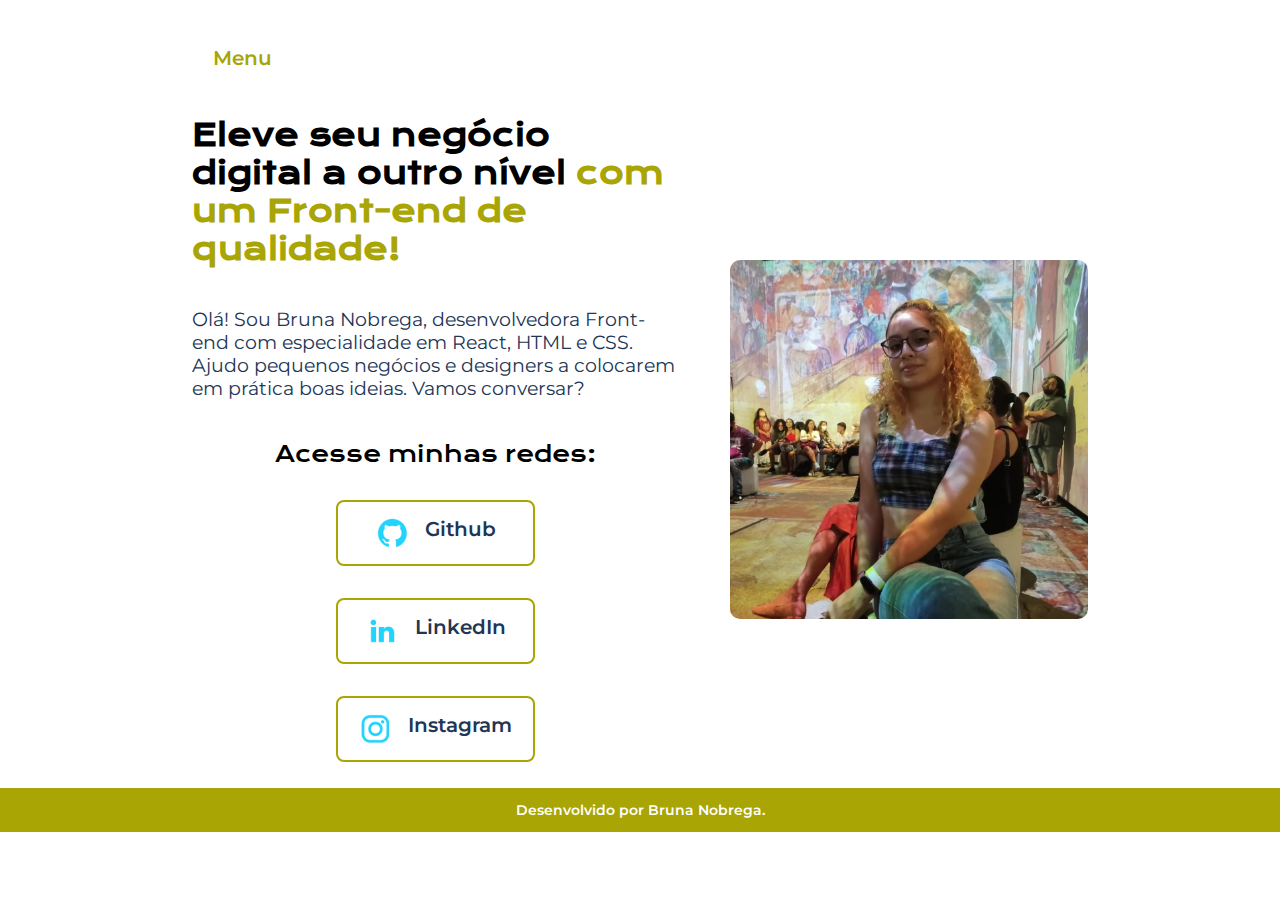
<file: index.html>
<!DOCTYPE html>
<html lang="pt-br">
<head>
    <meta charset="UTF-8">
    <meta http-equiv="X-UA-Compatible" content="IE=edge">
    <meta name="viewport" content="width=device-width, initial-scale=1.0">
    <title>Home</title>    
    <link rel="stylesheet" href="./styles/style.css">
    <link rel="preconnect" href="https://fonts.googleapis.com">
    <link rel="preconnect" href="https://fonts.gstatic.com" crossorigin>
</head>

<body>
    <header class="cabecalho">
        <div class="dropdown">
            <button class="dropbtn" href="index.html"> Menu </button>
            <div class="dropdown-content">
                <a href="index.html">Início</a>              
                <a href="about.html">Sobre mim</a>
                <a href="curriculo.html">Currículo</a>
            </div>
        </div>
    </header>
    <main class="apresentacao">
        <section class="apresentacao__texto">
            <h1 class="apresentacao__texto__titulo">Eleve seu negócio digital a outro nível <strong class="destaque-titulo">com um Front-end de qualidade!</strong></h1>
            <p class="apresentacao__texto__paragrafo">Olá! Sou Bruna Nobrega, desenvolvedora Front-end com especialidade em React, HTML e CSS. Ajudo pequenos negócios e designers a colocarem em prática boas ideias. Vamos conversar?</p>
            <div class="apresentacao__links">
                <h2 class="apresentacao__links__subtitulo">Acesse minhas redes:</h2>
                <a class="apresentacao__links__botao" href="https://github.com/nobregaabruna">
                    <img src="./assets/github.png" alt="icone do Github">    
                    Github
                </a>
                <a class="apresentacao__links__botao" href="https://www.linkedin.com/in/bruna-nobrega03">
                    <img src="./assets/linkedin.png" alt="icone do Linkedin">    
                    LinkedIn
                </a>
                <a class="apresentacao__links__botao" href="https://www.instagram.com/nobregaabruna">
                    <img src="./assets/instagram.png" alt="icone do Instagram">    
                    Instagram
                </a>
            </div>
        </section>
        <img class="apresentacao__imagem" src="./assets/minhaimagem.png" alt="imagem da Bruna Nobrega">
    </main>
    <footer class="rodape">
        <p>Desenvolvido por Bruna Nobrega.</p>
    </footer>
</body>
</html>
</file>
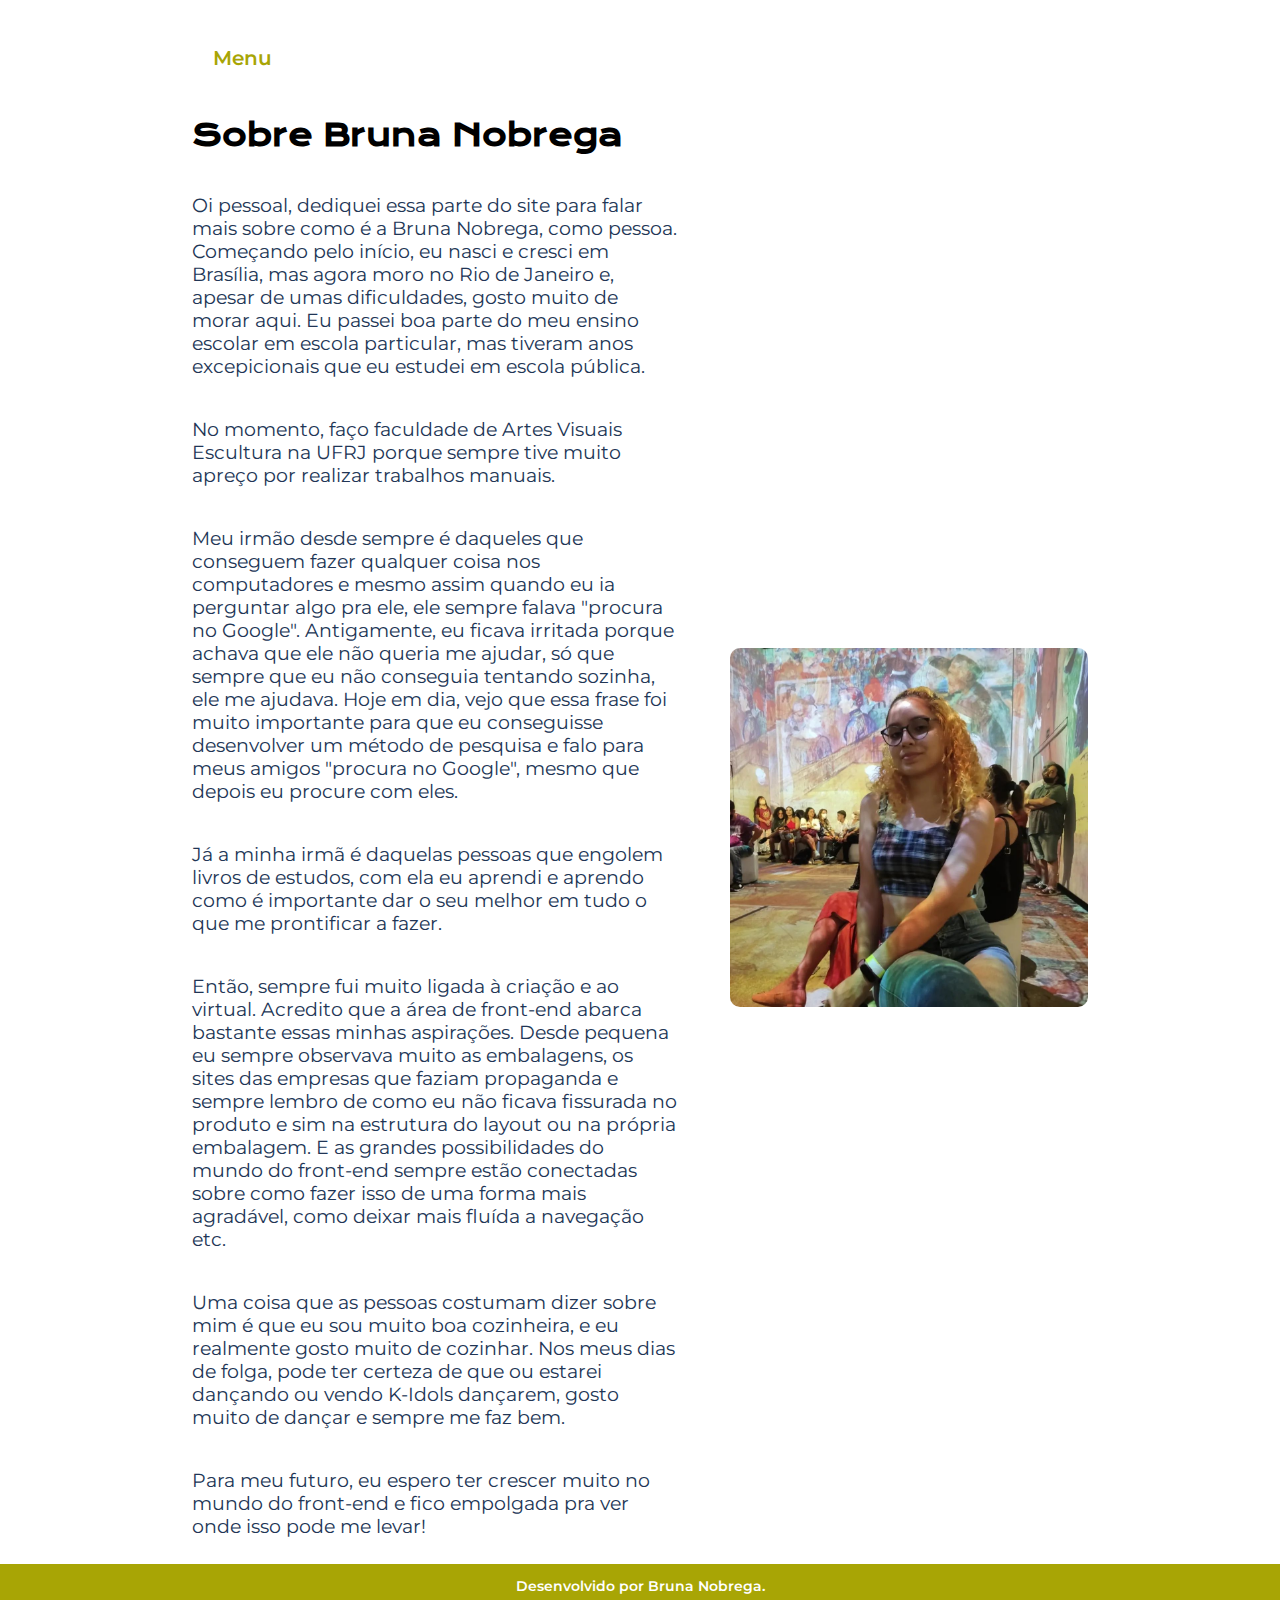
<file: about.html>
<!DOCTYPE html>
<html lang="pt-br">
<head>
    <meta charset="UTF-8">
    <meta name="viewport" content="width=device-width, initial-scale=1.0">
    <title>Sobre mim</title>
    <link rel="stylesheet" href="./styles/style.css">
</head>
<body>
    <header class="cabecalho">
        <div class="dropdown">
            <button class="dropbtn" href="index.html"> Menu </button>
            <div class="dropdown-content">
              <a href="index.html">Início</a>              
              <a href="about.html">Sobre mim</a>
              <a href="curriculo.html">Currículo</a>
            </div>
        </div>
    </header>

    <main class="apresentacao">
        <section class="apresentacao__texto">       
            <h1 class="apresentacao__texto__titulo">Sobre Bruna Nobrega</h1>
                <p class="apresentacao__texto__paragrafo">Oi pessoal, dediquei essa parte do site para falar mais sobre como é a Bruna Nobrega, como pessoa.
                    Começando pelo início, eu nasci e cresci em Brasília, mas agora moro no Rio de Janeiro e, apesar de umas dificuldades, gosto muito de morar aqui. 
                    Eu passei boa parte do meu ensino escolar em escola particular, mas tiveram anos excepicionais que eu estudei em escola pública.</p>
                
                <p class="apresentacao__texto__paragrafo">No momento, faço faculdade de Artes Visuais Escultura na UFRJ porque sempre tive muito apreço por realizar trabalhos manuais.</p>
                    
                <p class="apresentacao__texto__paragrafo">Meu irmão desde sempre é daqueles que conseguem fazer qualquer coisa nos computadores e mesmo assim quando eu ia perguntar algo pra ele,
                ele sempre falava "procura no Google". Antigamente, eu ficava irritada porque achava que ele não queria me ajudar, só que sempre que eu não conseguia tentando sozinha, ele me ajudava.
                Hoje em dia, vejo que essa frase foi muito importante para que eu conseguisse desenvolver um método de pesquisa e falo para meus amigos "procura no Google", mesmo que depois eu procure com eles.</p>

                <p class="apresentacao__texto__paragrafo">Já a minha irmã é daquelas pessoas que engolem livros de estudos, com ela eu aprendi e aprendo como é importante dar o seu melhor em tudo o que me prontificar a fazer.</p>  

                <p class="apresentacao__texto__paragrafo">Então, sempre fui muito ligada à criação e ao virtual. Acredito que a área de front-end abarca bastante essas minhas aspirações.
                Desde pequena eu sempre observava muito as embalagens, os sites das empresas que faziam propaganda e sempre lembro de como eu não ficava fissurada no produto
                e sim na estrutura do layout ou na própria embalagem. E as grandes possibilidades do mundo do front-end sempre estão conectadas sobre como fazer isso de uma forma mais agradável,
                como deixar mais fluída a navegação etc.</p>
                
                <p class="apresentacao__texto__paragrafo">Uma coisa que as pessoas costumam dizer sobre mim é que eu sou muito boa cozinheira, e eu realmente gosto muito de cozinhar.
                Nos meus dias de folga, pode ter certeza de que ou estarei dançando ou vendo K-Idols dançarem, gosto muito de dançar e sempre me faz bem.</p>

                <p class="apresentacao__texto__paragrafo">Para meu futuro, eu espero ter crescer muito no mundo do front-end e fico empolgada pra ver onde isso pode me levar!</p>
        </section>
        <img class="apresentacao__imagem" src="./assets/minhaimagem.png"  alt="imagem da Bruna Nobrega">
    </main>
    
    <footer class="rodape">
        <p>Desenvolvido por Bruna Nobrega.</p>
    </footer>
</body>
</html>
</file>
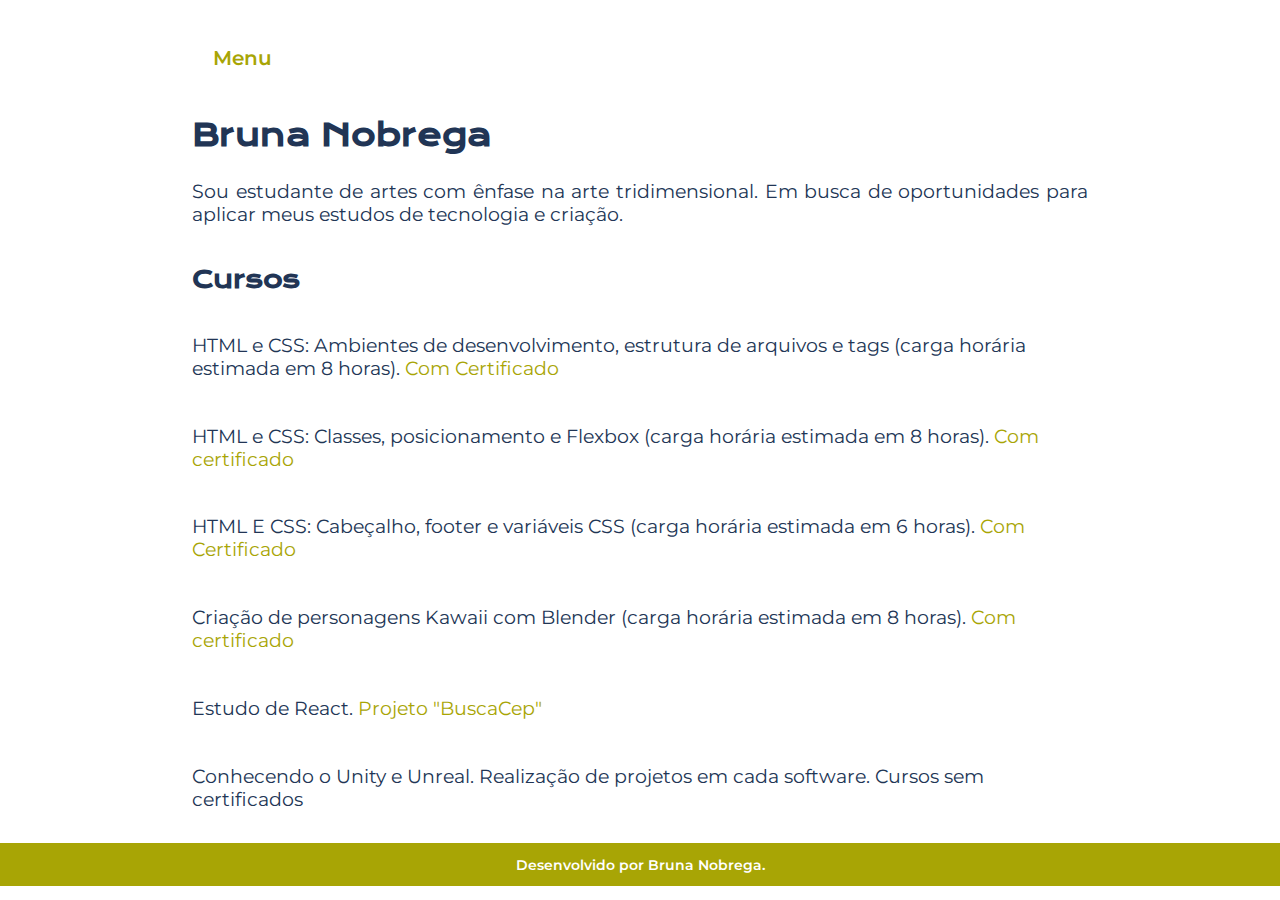
<file: curriculo.html>
<!DOCTYPE html>
<html lang="pt-br">
<head>
    <meta charset="UTF-8">
    <meta name="viewport" content="width=device-width, initial-scale=1.0">
    <title>Curriculo</title>
    <link rel="stylesheet" href="./styles/style.css">
</head>
<body>
    <header class="cabecalho">
        <div class="dropdown">
            <button class="dropbtn" href="index.html"> Menu </button>
            <div class="dropdown-content">
                <a href="index.html">Início</a>              
                <a href="about.html">Sobre mim</a>
                <a href="curriculo.html">Currículo</a>
            </div>
        </div>
    </header>

    <main>
        <h1 class="curriculo__titulo">Bruna Nobrega</h1>
                <p class="curriculo__paragrafo">Sou estudante de artes com ênfase na arte tridimensional. Em busca de oportunidades para aplicar meus estudos de tecnologia e criação.</p>
            <h2 class="curriculo__subtitulo">Cursos</h2>
                <li class="curriculo__subtitulo__topicos">HTML e CSS: Ambientes de desenvolvimento, estrutura de arquivos e tags (carga horária estimada em 8 horas). <a href="./assets/certificado1.pdf"> Com Certificado </a></li>
                <li class="curriculo__subtitulo__topicos">HTML e CSS: Classes, posicionamento e Flexbox (carga horária estimada em 8 horas). <a href="./assets/certificado2.pdf"> Com certificado </a></li>
                <li class="curriculo__subtitulo__topicos">HTML E CSS: Cabeçalho, footer e variáveis CSS (carga horária estimada em 6 horas). <a href="./assets/certificado3.pdf"> Com Certificado </a></li>
                <li class="curriculo__subtitulo__topicos">Criação de personagens Kawaii com Blender (carga horária estimada em 8 horas). <a href="./assets/certificate4.pdf"> Com certificado </a></li>
                <li class="curriculo__subtitulo__topicos">Estudo de React. <a href="https://github.com/nobregaabruna/BuscaCep"> Projeto "BuscaCep" </a></li>
                <li class="curriculo__subtitulo__topicos">Conhecendo o Unity e Unreal. Realização de projetos em cada software. Cursos sem certificados</li>
    </main>
    
    <footer class="rodape">
        <p>Desenvolvido por Bruna Nobrega.</p>
    </footer>
</body>
</html>
</file>
<file: styles/style.css>
@import url('https://fonts.googleapis.com/css2?family=Krona+One&family=Montserrat:wght@400;600&display=swap');

:root {
    --cor-primaria: #213555;
    --cor-secundaria: #a8a505;
    --cor-terciaria: #ffffff;
    --cor-hover-secundaria: #8092b1;
    --cor-hover-terciaria: #8fa3c5;

    --fonte-primaria: 'Krona One', sans-serif;
    --fonte-secundaria: 'Montserrat', sans-serif;
}

*{
    margin: 0;
    padding: 0;
}

.body {
    box-sizing: border-box;
    background-color: var(--cor-terciaria);
    color: var(--cor-primaria);
}

.cabecalho {
    padding: 2% 0% 0% 15%;
}

.dropdown {
    display: inline-block;
    position: relative;
}

.dropbtn {
    background-color: var(--cor-terciaria);
    border-radius: 8%;
    font-family: var(--fonte-secundaria);
    font-size: 1.25rem;
    font-weight: 600;
    color: var(--cor-secundaria);
    background-color: var(--cor-terciaria);
    padding: 35%;
    border: none;
}


.dropdown-content {
    display: none;
    position: absolute;
    background-color: var(--cor-hover-secundaria);
    min-width: 160px;
    border-radius: 8%;
    box-shadow: 0px 8px 16px 0px var(--cor-hover-secundaria);
    z-index: 1;

}

.dropdown-content a {
    color: var(--cor-primaria);
    font-weight: 600;
    padding: 12px 16px;
    font-family: var(--fonte-secundaria);
    text-decoration: none;
    display: block;
    border: 5px solid var(--cor-hover-secundaria);
    border-radius: 10px; 
}

.dropdown-content a:hover {
    background-color: var(--cor-hover-terciaria);
    color: var(--cor-primaria); 
    font-weight: 600;
}
.dropdown:hover .dropdown-content {
    display: block;
}
.dropdown:hover .dropbtn {
    color: var(--cor-hover-secundaria); 
    background-color: var(--cor-terciaria);
}

.apresentacao {
    padding: 2% 15%;
    display: flex;
    align-items: center;
    justify-content: space-between;
    gap: 50px;
}

.apresentacao__texto {
    width: 60%;
    display: flex;
    flex-direction: column;
    gap: 40px;
}

.apresentacao__texto__titulo {
    font-size: 1.875rem;
    font-family: var(--fonte-primaria);
}

.destaque-titulo {
    color: var(--cor-secundaria);
}

.apresentacao__texto__paragrafo {
    font-size: 1.188rem;
    color: var(--cor-primaria);
    font-family: var(--fonte-secundaria);
}

.curriculo__titulo{
    font-size: 1.875rem;
    color: var(--cor-primaria);
    font-family: var(--fonte-primaria);    
    display: flex;
    align-items: center;
    padding: 2% 15%;
}

.curriculo__paragrafo {
    font-size: 1.188rem;
    color: var(--cor-primaria);
    font-family: var(--fonte-secundaria);
    display: flex;
    align-items: center;
    padding: 0% 15% 1% 15%;
    text-align: justify;
}

.curriculo__subtitulo{
    font-size: 1.5rem;
    color: var(--cor-primaria);
    font-family: var(--fonte-primaria);
    display: flex;
    align-items: center;
    padding: 2% 15%;
}

.curriculo__subtitulo__topicos{
    font-size: 1.188rem;
    color: var(--cor-primaria);
    font-family: var(--fonte-secundaria);
    padding: 1% 15% 2.5% 15%;
}

.curriculo__subtitulo__topicos a{
    text-decoration: none;
    color: var(--cor-secundaria);
}

.apresentacao__links {
    display: flex;
    flex-direction: column;
    justify-content: space-between;
    align-items: center;
    gap: 32px;
}

.apresentacao__links__subtitulo {
    font-family: var(--fonte-primaria);
    font-weight: 400;
    font-size: 1.375rem;
}

.apresentacao__links__botao {
    display: flex;
    justify-content: center;
    gap: 16px;
    border: 2px solid var(--cor-secundaria);
    width: 40%;
    text-align: center;
    border-radius: 8px;
    font-size: 1.25rem;
    font-weight: 600;
    padding: 15px 0;
    text-decoration: none;
    color: var(--cor-primaria);
    font-family: var(--fonte-secundaria);
}

.apresentacao__links__botao:hover {
    background-color: var(--cor-hover-terciaria);
    border: 2px solid var(--cor-terciaria);
}   

.apresentacao__imagem {
    width: 40%;
    border-radius: 10px;
}

.rodape {
    padding: 1%;
    color: var(--cor-terciaria);
    background-color: var(--cor-secundaria);
    text-align: center;
    font-family: var(--fonte-secundaria);
    font-size: 0.875rem;
    font-weight: 600;
}


@media (max-width: 1200px) {
	.dropbtn{
		padding: 5% 17% 5% 0%;
    }

    .dropdown{
		display: flex;
		justify-content: center;
    }
    
    .apresentacao{
		flex-direction: column-reverse;
        padding: 5%;
    }

    .apresentacao__texto{
        width: auto;
    }
}
</file>
